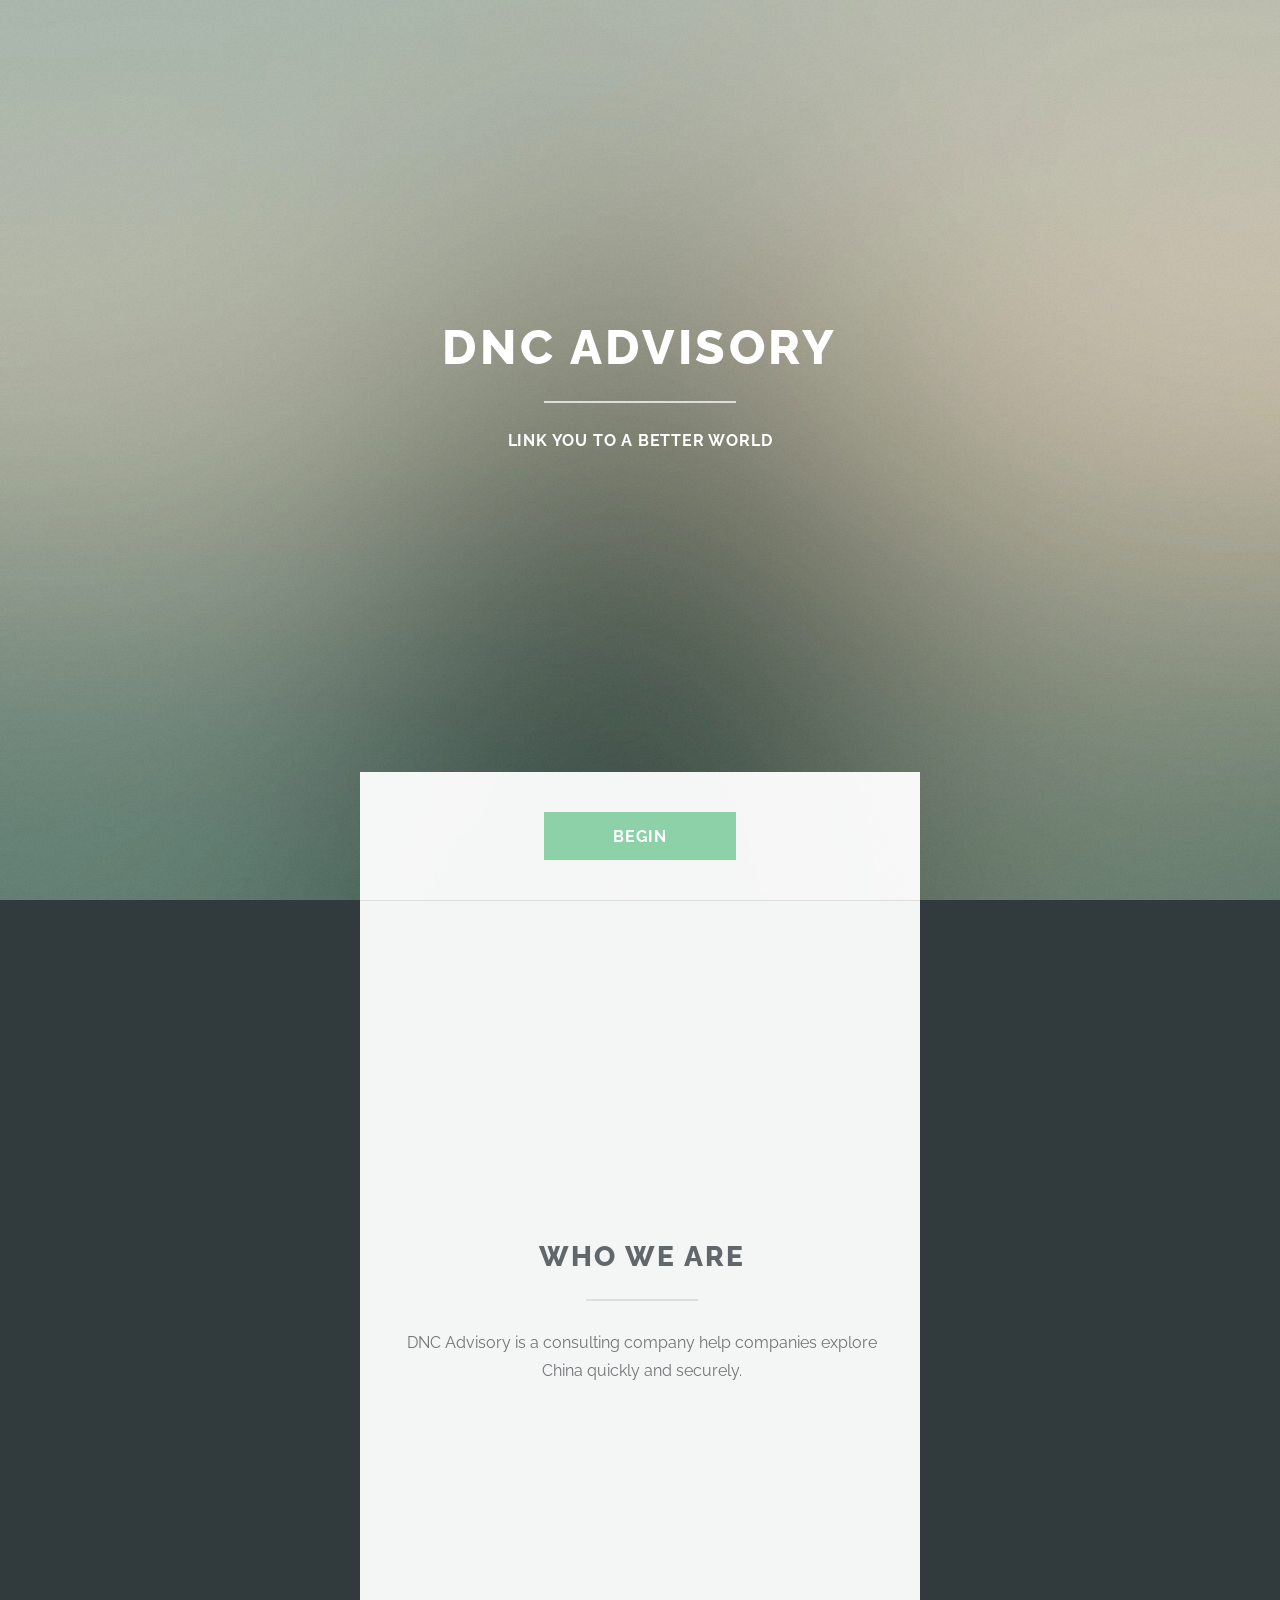
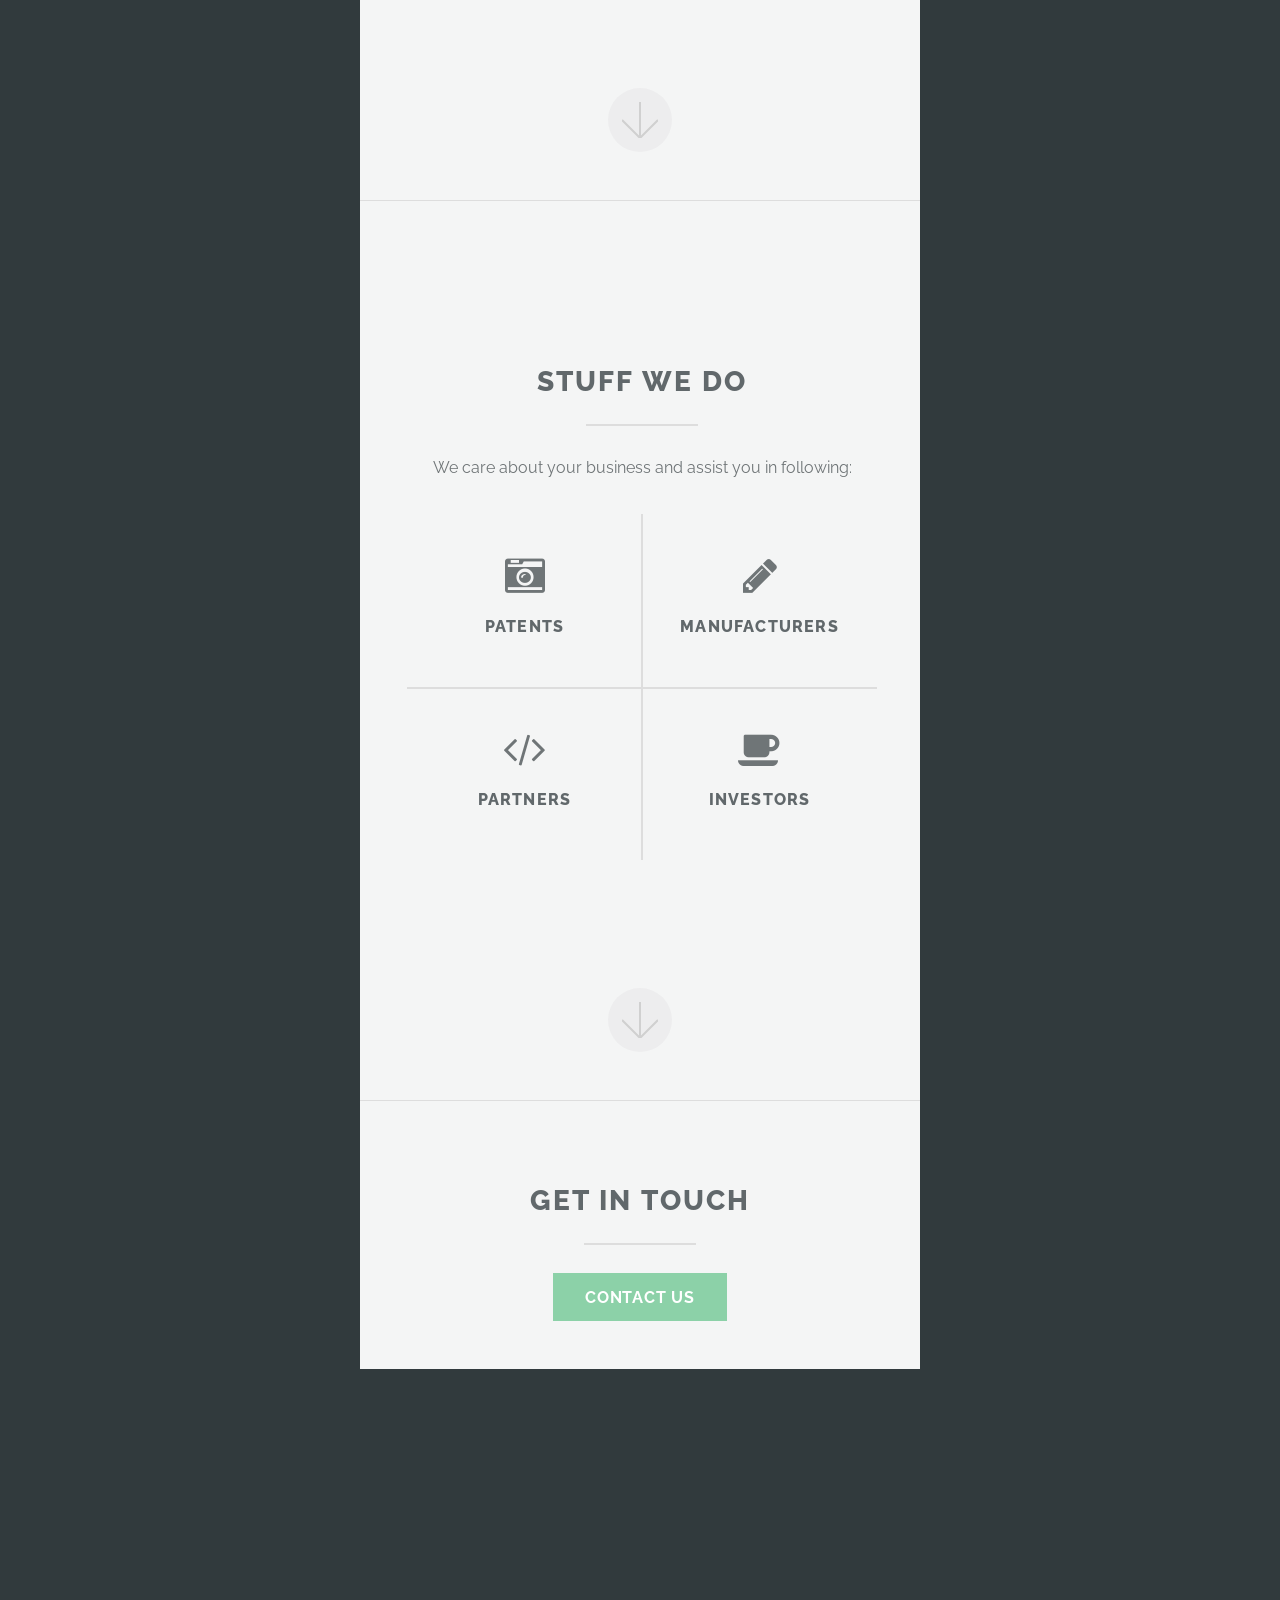
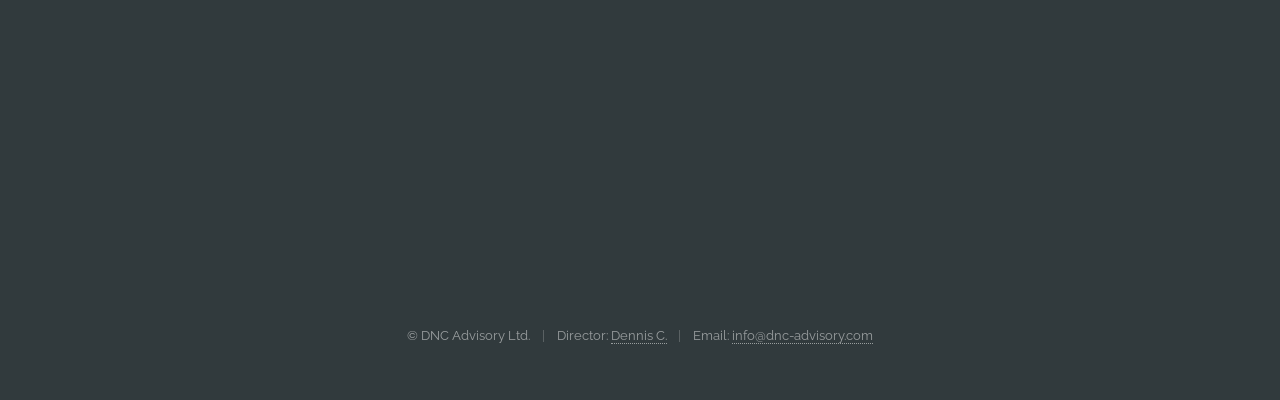
<file: index.html>
<!DOCTYPE HTML>
<!--
	Highlights by HTML5 UP
	html5up.net | @n33co
	Free for personal and commercial use under the CCA 3.0 license (html5up.net/license)
-->
<html>
	<head>
		<title>DNC Advisory Ltd.</title>
		<meta http-equiv="content-type" content="text/html; charset=utf-8" />
		<meta name="description" content="" />
		<meta name="keywords" content="" />
		<!--[if lte IE 8]><script src="css/ie/html5shiv.js"></script><![endif]-->
		<script src="js/jquery.min.js"></script>
		<script src="js/jquery.scrollex.min.js"></script>
		<script src="js/jquery.scrolly.min.js"></script>
		<script src="js/skel.min.js"></script>
		<script src="js/init.js"></script>
		<noscript>
			<link rel="stylesheet" href="css/skel.css" />
			<link rel="stylesheet" href="css/style.css" />
			<link rel="stylesheet" href="css/style-xlarge.css" />
		</noscript>
		<!--[if lte IE 8]><link rel="stylesheet" href="css/ie/v8.css" /><![endif]-->
		<!--[if lte IE 9]><link rel="stylesheet" href="css/ie/v9.css" /><![endif]-->
	</head>
	<body>

		<!-- Header -->
			<section id="header">
				<header class="major">
					<h1>DNC Advisory</h1>
					<p>Link you to a better world</p>
				</header>
				<div class="container">
					<ul class="actions">
						<li><a href="#one" class="button special scrolly">Begin</a></li>
					</ul>
				</div>
			</section>

		<!-- One -->
			<section id="one" class="main special">
				<div class="container">
					<span class="image fit primary"><img src="images/pic01.jpg" alt="" /></span>
					<div class="content">
						<header class="major">
							<h2>Who we are</h2>
						</header>
						<p>DNC Advisory is a consulting company help companies explore China quickly and securely. </p>
					</div>
					<a href="#two" class="goto-next scrolly">Next</a>
				</div>
			</section>

		<!-- Two -->
			<section id="two" class="main special">
				<div class="container">
					<span class="image fit primary"><img src="images/pic02.jpg" alt="" /></span>
					<div class="content">
						<header class="major">
							<h2>Stuff We do</h2>
						</header>
						<p>We care about your business and assist you in following:</p>
						<ul class="icons-grid">
							<li>
								<span class="icon major fa-camera-retro"></span>
								<h3>Patents</h3>
							</li>
							<li>
								<span class="icon major fa-pencil"></span>
								<h3>Manufacturers</h3>
							</li>
							<li>
								<span class="icon major fa-code"></span>
								<h3>Partners</h3>
							</li>
							<li>
								<span class="icon major fa-coffee"></span>
								<h3>Investors</h3>
							</li>
						</ul>
					</div>
					<a href="#three" class="goto-next scrolly">Next</a>
				</div>
			</section>

		<!-- Three -->
			
		<!-- 
			<section id="three" class="main special">
				<div class="container">
					<span class="image fit primary"><img src="images/pic03.jpg" alt="" /></span>
					<div class="content">
						<header class="major">
							<h2>One more thing</h2>
						</header>
						<p>Aliquam ante ac id. Adipiscing interdum lorem praesent fusce pellentesque arcu feugiat. Consequat sed ultricies rutrum. Sed adipiscing eu amet interdum lorem blandit vis ac commodo aliquet integer vulputate phasellus lorem ipsum dolor lorem magna consequat sed etiam adipiscing interdum.</p>
					</div>
					<a href="#footer" class="goto-next scrolly">Next</a>
				</div>
			</section> 
		-->

		<!-- Four -->
		<!--
			<section id="four" class="main">
				<div class="container">
					<div class="content">
						<header class="major">
							<h2>Elements</h2>
						</header>
						<section>
							<h4>Text</h4>
							<p>This is <b>bold</b> and this is <strong>strong</strong>. This is <i>italic</i> and this is <em>emphasized</em>.
							This is <sup>superscript</sup> text and this is <sub>subscript</sub> text.
							This is <u>underlined</u> and this is code: <code>for (;;) { ... }</code>. Finally, <a href="#">this is a link</a>.</p>
							<hr />
							<header>
								<h4>Heading with a Subtitle</h4>
								<p>Lorem ipsum dolor sit amet nullam id egestas urna aliquam</p>
							</header>
							<p>Nunc lacinia ante nunc ac lobortis. Interdum adipiscing gravida odio porttitor sem non mi integer non faucibus ornare mi ut ante amet placerat aliquet. Volutpat eu sed ante lacinia sapien lorem accumsan varius montes viverra nibh in adipiscing blandit tempus accumsan.</p>
							<header>
								<h5>Heading with a Subtitle</h5>
								<p>Lorem ipsum dolor sit amet nullam id egestas urna aliquam</p>
							</header>
							<p>Nunc lacinia ante nunc ac lobortis. Interdum adipiscing gravida odio porttitor sem non mi integer non faucibus ornare mi ut ante amet placerat aliquet. Volutpat eu sed ante lacinia sapien lorem accumsan varius montes viverra nibh in adipiscing blandit tempus accumsan.</p>
							<hr />
							<h2>Heading Level 2</h2>
							<h3>Heading Level 3</h3>
							<h4>Heading Level 4</h4>
							<h5>Heading Level 5</h5>
							<h6>Heading Level 6</h6>
							<hr />
							<h5>Blockquote</h5>
							<blockquote>Fringilla nisl. Donec accumsan interdum nisi, quis tincidunt felis sagittis eget tempus euismod. Vestibulum ante ipsum primis in faucibus vestibulum. Blandit adipiscing eu felis iaculis volutpat ac adipiscing accumsan faucibus. Vestibulum ante ipsum primis in faucibus lorem ipsum dolor sit amet nullam adipiscing eu felis.</blockquote>
							<h5>Preformatted</h5>
							<pre><code>i = 0;

while (!deck.isInOrder()) {
print 'Iteration ' + i;
deck.shuffle();
i++;
}

print 'It took ' + i + ' iterations to sort the deck.';</code></pre>
						</section>

						<section>
							<h4>Lists</h4>
							<div class="row">
								<div class="6u 12u$(medium)">
									<h5>Unordered</h5>
									<ul>
										<li>Dolor pulvinar etiam.</li>
										<li>Sagittis adipiscing.</li>
										<li>Felis enim feugiat.</li>
									</ul>
									<h5>Alternate</h5>
									<ul class="alt">
										<li>Dolor pulvinar etiam.</li>
										<li>Sagittis adipiscing.</li>
										<li>Felis enim feugiat.</li>
									</ul>
								</div>
								<div class="6u$ 12u(medium)">
									<h5>Ordered</h5>
									<ol>
										<li>Dolor pulvinar etiam.</li>
										<li>Etiam vel felis viverra.</li>
										<li>Felis enim feugiat.</li>
										<li>Dolor pulvinar etiam.</li>
										<li>Etiam vel felis lorem.</li>
										<li>Felis enim et feugiat.</li>
									</ol>
									<h5>Icons</h5>
									<ul class="icons">
										<li><a href="#" class="icon fa-twitter"><span class="label">Twitter</span></a></li>
										<li><a href="#" class="icon fa-facebook"><span class="label">Facebook</span></a></li>
										<li><a href="#" class="icon fa-instagram"><span class="label">Instagram</span></a></li>
										<li><a href="#" class="icon fa-github"><span class="label">Github</span></a></li>
									</ul>
								</div>
							</div>
							<h5>Actions</h5>
							<ul class="actions">
								<li><a href="#" class="button special">Default</a></li>
								<li><a href="#" class="button">Default</a></li>
							</ul>
							<ul class="actions small">
								<li><a href="#" class="button special small">Small</a></li>
								<li><a href="#" class="button small">Small</a></li>
							</ul>
							<div class="row">
								<div class="6u 12u$(small)">
									<ul class="actions vertical">
										<li><a href="#" class="button special">Default</a></li>
										<li><a href="#" class="button">Default</a></li>
									</ul>
								</div>
								<div class="6u$ 12u$(small)">
									<ul class="actions vertical small">
										<li><a href="#" class="button special small">Small</a></li>
										<li><a href="#" class="button small">Small</a></li>
									</ul>
								</div>
								<div class="6u 12u$(small)">
									<ul class="actions vertical">
										<li><a href="#" class="button special fit">Default</a></li>
										<li><a href="#" class="button fit">Default</a></li>
									</ul>
								</div>
								<div class="6u$ 12u$(small)">
									<ul class="actions vertical small">
										<li><a href="#" class="button special small fit">Small</a></li>
										<li><a href="#" class="button small fit">Small</a></li>
									</ul>
								</div>
							</div>
						</section>

						<section>
							<h4>Table</h4>
							<h5>Default</h5>
							<div class="table-wrapper">
								<table>
									<thead>
										<tr>
											<th>Name</th>
											<th>Description</th>
											<th>Price</th>
										</tr>
									</thead>
									<tbody>
										<tr>
											<td>Item One</td>
											<td>Ante turpis integer aliquet porttitor.</td>
											<td>29.99</td>
										</tr>
										<tr>
											<td>Item Two</td>
											<td>Vis ac commodo adipiscing arcu aliquet.</td>
											<td>19.99</td>
										</tr>
										<tr>
											<td>Item Three</td>
											<td> Morbi faucibus arcu accumsan lorem.</td>
											<td>29.99</td>
										</tr>
										<tr>
											<td>Item Four</td>
											<td>Vitae integer tempus condimentum.</td>
											<td>19.99</td>
										</tr>
										<tr>
											<td>Item Five</td>
											<td>Ante turpis integer aliquet porttitor.</td>
											<td>29.99</td>
										</tr>
									</tbody>
									<tfoot>
										<tr>
											<td colspan="2"></td>
											<td>100.00</td>
										</tr>
									</tfoot>
								</table>
							</div>

							<h5>Alternate</h5>
							<div class="table-wrapper">
								<table class="alt">
									<thead>
										<tr>
											<th>Name</th>
											<th>Description</th>
											<th>Price</th>
										</tr>
									</thead>
									<tbody>
										<tr>
											<td>Item One</td>
											<td>Ante turpis integer aliquet porttitor.</td>
											<td>29.99</td>
										</tr>
										<tr>
											<td>Item Two</td>
											<td>Vis ac commodo adipiscing arcu aliquet.</td>
											<td>19.99</td>
										</tr>
										<tr>
											<td>Item Three</td>
											<td> Morbi faucibus arcu accumsan lorem.</td>
											<td>29.99</td>
										</tr>
										<tr>
											<td>Item Four</td>
											<td>Vitae integer tempus condimentum.</td>
											<td>19.99</td>
										</tr>
										<tr>
											<td>Item Five</td>
											<td>Ante turpis integer aliquet porttitor.</td>
											<td>29.99</td>
										</tr>
									</tbody>
									<tfoot>
										<tr>
											<td colspan="2"></td>
											<td>100.00</td>
										</tr>
									</tfoot>
								</table>
							</div>
						</section>

						<section>
							<h4>Buttons</h4>
							<ul class="actions">
								<li><a href="#" class="button special">Special</a></li>
								<li><a href="#" class="button">Default</a></li>
							</ul>
							<ul class="actions">
								<li><a href="#" class="button">Default</a></li>
								<li><a href="#" class="button small">Small</a></li>
							</ul>
							<ul class="actions fit">
								<li><a href="#" class="button special fit">Fit</a></li>
								<li><a href="#" class="button fit">Fit</a></li>
							</ul>
							<ul class="actions fit small">
								<li><a href="#" class="button special fit small">Fit + Small</a></li>
								<li><a href="#" class="button fit small">Fit + Small</a></li>
							</ul>
							<ul class="actions">
								<li><a href="#" class="button special icon fa-download">Icon</a></li>
								<li><a href="#" class="button icon fa-download">Icon</a></li>
							</ul>
							<ul class="actions">
								<li><span class="button special disabled">Disabled</span></li>
								<li><span class="button disabled">Disabled</span></li>
							</ul>
						</section>

						<section>
							<h4>Form</h4>
							<form method="post" action="#">
								<div class="row uniform">
									<div class="6u 12u$(xsmall)">
										<input type="text" name="demo-name" id="demo-name" value="" placeholder="Name" />
									</div>
									<div class="6u$ 12u$(xsmall)">
										<input type="email" name="demo-email" id="demo-email" value="" placeholder="Email" />
									</div>
									<div class="12u$">
										<div class="select-wrapper">
											<select name="demo-category" id="demo-category">
												<option value="">- Category -</option>
												<option value="1">Manufacturing</option>
												<option value="1">Shipping</option>
												<option value="1">Administration</option>
												<option value="1">Human Resources</option>
											</select>
										</div>
									</div>
									<div class="4u 12u$(small)">
										<input type="radio" id="demo-priority-low" name="demo-priority" checked>
										<label for="demo-priority-low">Low</label>
									</div>
									<div class="4u 12u$(small)">
										<input type="radio" id="demo-priority-normal" name="demo-priority">
										<label for="demo-priority-normal">Normal</label>
									</div>
									<div class="4u$ 12u$(small)">
										<input type="radio" id="demo-priority-high" name="demo-priority">
										<label for="demo-priority-high">High</label>
									</div>
									<div class="6u 12u$(small)">
										<input type="checkbox" id="demo-copy" name="demo-copy">
										<label for="demo-copy">Email me a copy</label>
									</div>
									<div class="6u$ 12u$(small)">
										<input type="checkbox" id="demo-human" name="demo-human" checked>
										<label for="demo-human">Not a robot</label>
									</div>
									<div class="12u$">
										<textarea name="demo-message" id="demo-message" placeholder="Enter your message" rows="6"></textarea>
									</div>
									<div class="12u$">
										<ul class="actions">
											<li><input type="submit" value="Send Message" class="special" /></li>
											<li><input type="reset" value="Reset" /></li>
										</ul>
									</div>
								</div>
							</form>
						</section>

						<section>
							<h4>Image</h4>
							<h5>Fit</h5>
							<div class="box alt">
								<div class="row uniform 50%">
									<div class="12u"><span class="image fit"><img src="images/pic04.jpg" alt="" /></span></div>
									<div class="4u"><span class="image fit"><img src="images/pic04.jpg" alt="" /></span></div>
									<div class="4u"><span class="image fit"><img src="images/pic04.jpg" alt="" /></span></div>
									<div class="4u"><span class="image fit"><img src="images/pic04.jpg" alt="" /></span></div>
									<div class="4u"><span class="image fit"><img src="images/pic04.jpg" alt="" /></span></div>
									<div class="4u"><span class="image fit"><img src="images/pic04.jpg" alt="" /></span></div>
									<div class="4u"><span class="image fit"><img src="images/pic04.jpg" alt="" /></span></div>
									<div class="4u"><span class="image fit"><img src="images/pic04.jpg" alt="" /></span></div>
									<div class="4u"><span class="image fit"><img src="images/pic04.jpg" alt="" /></span></div>
									<div class="4u"><span class="image fit"><img src="images/pic04.jpg" alt="" /></span></div>
								</div>
							</div>
							<h5>Left &amp; Right</h5>
							<p><span class="image left"><img src="images/pic05.jpg" alt="" /></span>Fringilla nisl. Donec accumsan interdum nisi, quis tincidunt felis sagittis eget. tempus euismod. Vestibulum ante ipsum primis in faucibus vestibulum. Blandit adipiscing eu felis iaculis volutpat ac adipiscing accumsan eu faucibus. Integer ac pellentesque praesent tincidunt felis sagittis eget. tempus euismod. Vestibulum ante ipsum primis in faucibus vestibulum. Blandit adipiscing eu felis iaculis volutpat ac adipiscing accumsan eu faucibus. Integer ac pellentesque praesent. Donec accumsan interdum nisi, quis tincidunt felis sagittis eget. tempus euismod. Vestibulum ante ipsum primis in faucibus vestibulum. Blandit adipiscing eu felis iaculis volutpat ac adipiscing accumsan eu faucibus. Integer ac pellentesque praesent tincidunt felis sagittis eget. tempus euismod. Vestibulum ante ipsum primis in faucibus vestibulum. Blandit adipiscing eu felis iaculis volutpat ac adipiscing accumsan eu faucibus. Integer ac pellentesque praesent.</p>
							<p><span class="image right"><img src="images/pic05.jpg" alt="" /></span>Fringilla nisl. Donec accumsan interdum nisi, quis tincidunt felis sagittis eget. tempus euismod. Vestibulum ante ipsum primis in faucibus vestibulum. Blandit adipiscing eu felis iaculis volutpat ac adipiscing accumsan eu faucibus. Integer ac pellentesque praesent tincidunt felis sagittis eget. tempus euismod. Vestibulum ante ipsum primis in faucibus vestibulum. Blandit adipiscing eu felis iaculis volutpat ac adipiscing accumsan eu faucibus. Integer ac pellentesque praesent. Donec accumsan interdum nisi, quis tincidunt felis sagittis eget. tempus euismod. Vestibulum ante ipsum primis in faucibus vestibulum. Blandit adipiscing eu felis iaculis volutpat ac adipiscing accumsan eu faucibus. Integer ac pellentesque praesent tincidunt felis sagittis eget. tempus euismod. Vestibulum ante ipsum primis in faucibus vestibulum. Blandit adipiscing eu felis iaculis volutpat ac adipiscing accumsan eu faucibus. Integer ac pellentesque praesent.</p>
						</section>

					</div>
					<a href="#footer" class="goto-next scrolly">Next</a>
				</div>
			</section>
		-->

		<!-- Footer -->
			<section id="footer">
				<div class="container">
					<header class="major">
						<h2>Get in touch</h2>
					</header>
					<!-- <form method="post" action="#">
						<div class="row uniform">
							<div class="6u 12u$(xsmall)"><input type="text" name="name" id="name" placeholder="Name" /></div>
							<div class="6u$ 12u$(xsmall)"><input type="email" name="email" id="email" placeholder="Email" /></div>
							<div class="12u$"><textarea name="message" id="message" placeholder="Message" rows="4"></textarea></div>
							<div class="12u$">
								<ul class="actions">
									<li><input type="submit" value="Send Message" class="special" /></li>
								</ul>
							</div>
						</div>
					</form> -->

<a class="button special scrolly" href="https://dncadvisoryltd.typeform.com/to/pCxy0x" data-mode="1" target="_blank">Contact us</a>
<script>(function(){var qs,js,q,s,d=document,gi=d.getElementById,ce=d.createElement,gt=d.getElementsByTagName,id='typef_orm_share',b='https://s3-eu-west-1.amazonaws.com/share.typeform.com/';if(!gi.call(d,id)){js=ce.call(d,'script');js.id=id;js.src=b+'share.js';q=gt.call(d,'script')[0];q.parentNode.insertBefore(js,q)}})()</script>


				</div>
				<footer>
					<!-- <ul class="icons">
						<li><a href="#" class="icon alt fa-twitter"><span class="label">Twitter</span></a></li>
						<li><a href="#" class="icon alt fa-facebook"><span class="label">Facebook</span></a></li>
						<li><a href="#" class="icon alt fa-instagram"><span class="label">Instagram</span></a></li>
						<li><a href="#" class="icon alt fa-dribbble"><span class="label">Dribbble</span></a></li>
						<li><a href="#" class="icon alt fa-envelope"><span class="label">Email</span></a></li>
					</ul> -->
					<ul class="copyright">
						<li>&copy; DNC Advisory Ltd.</li><li>Director: <a>Dennis C.</a></li><li>Email: <a>info@dnc-advisory.com</a></li>
					</ul>
				</footer>
			</section>

	</body>
</html>
</file>
<file: css/skel.css>
/* Resets (http://meyerweb.com/eric/tools/css/reset/ | v2.0 | 20110126 | License: none (public domain)) */

	html,body,div,span,applet,object,iframe,h1,h2,h3,h4,h5,h6,p,blockquote,pre,a,abbr,acronym,address,big,cite,code,del,dfn,em,img,ins,kbd,q,s,samp,small,strike,strong,sub,sup,tt,var,b,u,i,center,dl,dt,dd,ol,ul,li,fieldset,form,label,legend,table,caption,tbody,tfoot,thead,tr,th,td,article,aside,canvas,details,embed,figure,figcaption,footer,header,hgroup,menu,nav,output,ruby,section,summary,time,mark,audio,video{margin:0;padding:0;border:0;font-size:100%;font:inherit;vertical-align:baseline;}article,aside,details,figcaption,figure,footer,header,hgroup,menu,nav,section{display:block;}body{line-height:1;}ol,ul{list-style:none;}blockquote,q{quotes:none;}blockquote:before,blockquote:after,q:before,q:after{content:'';content:none;}table{border-collapse:collapse;border-spacing:0;}body{-webkit-text-size-adjust:none}

/* Box Model */

	*, *:before, *:after {
		-moz-box-sizing: border-box;
		-webkit-box-sizing: border-box;
		box-sizing: border-box;
	}

/* Container */

	.container {
		margin-left: auto;
		margin-right: auto;

		/* width: (containers) */
		width: 35em;
	}

	/* Modifiers */

		/* 125% */
			.container.\31 25\25 {
				width: 100%;

				/* max-width: (containers * 1.25) */
				max-width: 43.75em;

				/* min-width: (containers) */
				min-width: 35em;
			}

		/* 75% */
			.container.\37 5\25 {

				/* width: (containers * 0.75) */
				width: 26.25em;

			}

		/* 50% */
			.container.\35 0\25 {

				/* width: (containers * 0.50) */
				width: 17.5em;

			}

		/* 25% */
			.container.\32 5\25 {

				/* width: (containers * 0.25) */
				width: 8.75em;

			}

/* Grid */

	.row {
		border-bottom: solid 1px transparent;
	}

	.row > * {
		float: left;
	}

	.row:after, .row:before {
		content: '';
		display: block;
		clear: both;
		height: 0;
	}

	.row.uniform > * > :first-child {
		margin-top: 0;
	}

	.row.uniform > * > :last-child {
		margin-bottom: 0;
	}

	/* Gutters */

		/* Normal */

			.row > * {
				/* padding: (gutters.horizontal) 0 0 (gutters.vertical) */
				padding: 0 0 0 1.5em;
			}

			.row {
				/* margin: -(gutters.horizontal) 0 -1px -(gutters.vertical) */
				margin: 0 0 -1px -1.5em;
			}

			.row.uniform > * {
				/* padding: (gutters.vertical) 0 0 (gutters.vertical) */
				padding: 1.5em 0 0 1.5em;
			}

			.row.uniform {
				/* margin: -(gutters.vertical) 0 -1px -(gutters.vertical) */
				margin: -1.5em 0 -1px -1.5em;
			}

		/* 200% */

			.row.\32 00\25 > * {
				/* padding: (gutters.horizontal) 0 0 (gutters.vertical) */
				padding: 0 0 0 3em;
			}

			.row.\32 00\25 {
				/* margin: -(gutters.horizontal) 0 -1px -(gutters.vertical) */
				margin: 0 0 -1px -3em;
			}

			.row.uniform.\32 00\25 > * {
				/* padding: (gutters.vertical) 0 0 (gutters.vertical) */
				padding: 3em 0 0 3em;
			}

			.row.uniform.\32 00\25 {
				/* margin: -(gutters.vertical) 0 -1px -(gutters.vertical) */
				margin: -3em 0 -1px -3em;
			}

		/* 150% */

			.row.\31 50\25 > * {
				/* padding: (gutters.horizontal) 0 0 (gutters.vertical) */
				padding: 0 0 0 2.25em;
			}

			.row.\31 50\25 {
				/* margin: -(gutters.horizontal) 0 -1px -(gutters.vertical) */
				margin: 0 0 -1px -2.25em;
			}

			.row.uniform.\31 50\25 > * {
				/* padding: (gutters.vertical) 0 0 (gutters.vertical) */
				padding: 2.25em 0 0 2.25em;
			}

			.row.uniform.\31 50\25 {
				/* margin: -(gutters.vertical) 0 -1px -(gutters.vertical) */
				margin: -2.25em 0 -1px -2.25em;
			}

		/* 50% */

			.row.\35 0\25 > * {
				/* padding: (gutters.horizontal) 0 0 (gutters.vertical) */
				padding: 0 0 0 0.75em;
			}

			.row.\35 0\25 {
				/* margin: -(gutters.horizontal) 0 -1px -(gutters.vertical) */
				margin: 0 0 -1px -0.75em;
			}

			.row.uniform.\35 0\25 > * {
				/* padding: (gutters.vertical) 0 0 (gutters.vertical) */
				padding: 0.75em 0 0 0.75em;
			}

			.row.uniform.\35 0\25 {
				/* margin: -(gutters.vertical) 0 -1px -(gutters.vertical) */
				margin: -0.75em 0 -1px -0.75em;
			}

		/* 25% */

			.row.\32 5\25 > * {
				/* padding: (gutters.horizontal) 0 0 (gutters.vertical) */
				padding: 0 0 0 0.375em;
			}

			.row.\32 5\25 {
				/* margin: -(gutters.horizontal) 0 -1px -(gutters.vertical) */
				margin: 0 0 -1px -0.375em;
			}

			.row.uniform.\32 5\25 > * {
				/* padding: (gutters.vertical) 0 0 (gutters.vertical) */
				padding: 0.375em 0 0 0.375em;
			}

			.row.uniform.\32 5\25 {
				/* margin: -(gutters.vertical) 0 -1px -(gutters.vertical) */
				margin: -0.375em 0 -1px -0.375em;
			}

		/* 0% */

			.row.\30 \25 > * {
				padding: 0;
			}

			.row.\30 \25 {
				margin: 0 0 -1px 0;
			}

	/* Cells */

		.\31 2u, .\31 2u\24 { width: 100%; clear: none; margin-left: 0; }
		.\31 1u, .\31 1u\24 { width: 91.6666666667%; clear: none; margin-left: 0; }
		.\31 0u, .\31 0u\24 { width: 83.3333333333%; clear: none; margin-left: 0; }
		.\39 u, .\39 u\24 { width: 75%; clear: none; margin-left: 0; }
		.\38 u, .\38 u\24 { width: 66.6666666667%; clear: none; margin-left: 0; }
		.\37 u, .\37 u\24 { width: 58.3333333333%; clear: none; margin-left: 0; }
		.\36 u, .\36 u\24 { width: 50%; clear: none; margin-left: 0; }
		.\35 u, .\35 u\24 { width: 41.6666666667%; clear: none; margin-left: 0; }
		.\34 u, .\34 u\24 { width: 33.3333333333%; clear: none; margin-left: 0; }
		.\33 u, .\33 u\24 { width: 25%; clear: none; margin-left: 0; }
		.\32 u, .\32 u\24 { width: 16.6666666667%; clear: none; margin-left: 0; }
		.\31 u, .\31 u\24 { width: 8.3333333333%; clear: none; margin-left: 0; }

		.\31 2u\24 + *,
		.\31 1u\24 + *,
		.\31 0u\24 + *,
		.\39 u\24 + *,
		.\38 u\24 + *,
		.\37 u\24 + *,
		.\36 u\24 + *,
		.\35 u\24 + *,
		.\34 u\24 + *,
		.\33 u\24 + *,
		.\32 u\24 + *,
		.\31 u\24 + * {
			clear: left;
		}

		.\-11u { margin-left: 91.6666666667% }
		.\-10u { margin-left: 83.3333333333% }
		.\-9u { margin-left: 75% }
		.\-8u { margin-left: 66.6666666667% }
		.\-7u { margin-left: 58.3333333333% }
		.\-6u { margin-left: 50% }
		.\-5u { margin-left: 41.6666666667% }
		.\-4u { margin-left: 33.3333333333% }
		.\-3u { margin-left: 25% }
		.\-2u { margin-left: 16.6666666667% }
		.\-1u { margin-left: 8.3333333333% }
</file>
<file: css/ie/v8.css>
/*
	Highlights by HTML5 UP
	html5up.net | @n33co
	Free for personal and commercial use under the CCA 3.0 license (html5up.net/license)
*/

/* Basic */

	body, html {
		height: 100%;
	}

	html {
		background: none;
	}

/* List */

	ul.actions li {
		padding: 0 0 0 1em;
	}

		ul.actions li:first-child {
			padding-left: 0;
		}

/* Form */

	input[type="text"],
	input[type="password"],
	input[type="email"],
	select,
	textarea {
		border: solid 2px #dddddd;
		position: relative;
	}

	input[type="text"],
	input[type="password"],
	input[type="email"] {
		line-height: 3em;
	}

	input[type="checkbox"],
	input[type="radio"] {
		font-size: 3em;
	}

		input[type="checkbox"] + label:before,
		input[type="radio"] + label:before {
			display: none;
		}

/* Button */

	input[type="submit"],
	input[type="reset"],
	input[type="button"],
	button,
	.button {
		border: solid 2px #dddddd;
	}

/* Main BG */

	.main-bg {
		z-index: 0;
	}

/* Main */

	.main {
		background-size: cover;
	}

		.main .container {
			background: #fff;
			border-top: solid 1px #dddddd;
			position: relative;
			z-index: 1;
		}

		.main .goto-next {
			text-decoration: none;
		}

			.main .goto-next:before {
				-moz-osx-font-smoothing: grayscale;
				-webkit-font-smoothing: antialiased;
				font-family: FontAwesome;
				font-style: normal;
				font-weight: normal;
				text-transform: none !important;
			}

			.main .goto-next:before {
				color: #dddddd;
				content: '\f063';
				display: block;
				font-size: 2em;
				height: 2em;
				left: 0;
				line-height: 2em;
				position: absolute;
				text-align: center;
				text-indent: 0;
				top: 0;
				width: 2em;
			}

/* Header */

	#header {
		-ms-behavior: url("css/ie/backgroundsize.min.htc");
		background-image: url("../../images/bg.jpg");
		background-size: cover;
		height: 100%;
	}

		#header:after {
			min-height: 100%;
		}

		#header header {
			position: relative;
			z-index: 1;
		}

		#header .container {
			background: #fff;
			z-index: 1;
		}

/* Footer */

	#footer {
		-ms-behavior: url("css/ie/backgroundsize.min.htc");
		background-image: url("../../images/bg.jpg");
		background-size: cover;
	}

		#footer .container {
			background: #fff;
			border-top: solid 1px #dddddd;
			position: relative;
			z-index: 1;
		}
</file>
<file: css/ie/v9.css>
/*
	Highlights by HTML5 UP
	html5up.net | @n33co
	Free for personal and commercial use under the CCA 3.0 license (html5up.net/license)
*/

/* Loader */

	html body:before, html body:after {
		display: none !important;
	}
</file>
<file: css/style.css>
@import url(font-awesome.min.css);
@import url("http://fonts.googleapis.com/css?family=Raleway:400,400italic,700,800");

/*
	Highlights by HTML5 UP
	html5up.net | @n33co
	Free for personal and commercial use under the CCA 3.0 license (html5up.net/license)
*/

/* Basic */

	html {
		background-color: #313a3d;
		background-attachment: fixed,						fixed;
		background-image: url("images/overlay.png"), url("../images/bg.jpg");
		background-position: top left,					center center;
		background-repeat: repeat,						none;
		background-size: auto,						cover;
	}

	html.is-loading body *, html.is-loading body *:before, html.is-loading body *:after {
		-moz-animation: none !important;
		-webkit-animation: none !important;
		-o-animation: none !important;
		-ms-animation: none !important;
		animation: none !important;
		-moz-transition: none !important;
		-webkit-transition: none !important;
		-o-transition: none !important;
		-ms-transition: none !important;
		transition: none !important;
	}

	html.is-touch {
		height: 100vh;
		overflow: hidden;
	}

		html.is-touch #wrapper {
			-webkit-backface-visibility: hidden;
			-webkit-overflow-scrolling: touch;
			-webkit-transform: translate3d(0, 0, 0);
			height: 100vh;
			overflow: auto;
		}

	body, input, select, textarea {
		color: #6f7577;
		font-family: "Raleway", "Helvetica", sans-serif;
		font-size: 15pt;
		font-weight: 400;
		line-height: 1.75em;
	}

	a {
		-moz-transition: color 0.2s ease-in-out, border-bottom-color 0.2s ease-in-out;
		-webkit-transition: color 0.2s ease-in-out, border-bottom-color 0.2s ease-in-out;
		-o-transition: color 0.2s ease-in-out, border-bottom-color 0.2s ease-in-out;
		-ms-transition: color 0.2s ease-in-out, border-bottom-color 0.2s ease-in-out;
		transition: color 0.2s ease-in-out, border-bottom-color 0.2s ease-in-out;
		border-bottom: dotted 1px;
		color: #8cd1a8;
		text-decoration: none;
	}

		a:hover {
			border-bottom-color: transparent !important;
			color: #8cd1a8 !important;
			text-decoration: none;
		}

	strong, b {
		color: #61686b;
		font-weight: 700;
	}

	em, i {
		font-style: italic;
	}

	p {
		margin: 0 0 2em 0;
	}

	h1, h2, h3, h4, h5, h6 {
		color: #61686b;
		font-weight: 800;
		letter-spacing: 0.075em;
		line-height: 1em;
		margin: 0 0 1em 0;
		text-transform: uppercase;
	}

		h1 a, h2 a, h3 a, h4 a, h5 a, h6 a {
			color: inherit;
			text-decoration: none;
		}

	h2 {
		font-size: 1.75em;
		line-height: 1.5em;
	}

	h3 {
		font-size: 1em;
		line-height: 1.5em;
	}

	h4 {
		font-size: 0.9em;
		line-height: 1.5em;
	}

	h5 {
		font-size: 0.8em;
		line-height: 1.5em;
	}

	h6 {
		font-size: 0.7em;
		line-height: 1.5em;
	}

	sub {
		font-size: 0.8em;
		position: relative;
		top: 0.5em;
	}

	sup {
		font-size: 0.8em;
		position: relative;
		top: -0.5em;
	}

	hr {
		border: 0;
		border-bottom: solid 1px #dddddd;
		margin: 2em 0;
	}

		hr.major {
			margin: 3em 0;
		}

	blockquote {
		border-left: solid 6px #dddddd;
		font-style: italic;
		margin: 0 0 2em 0;
		padding: 0.5em 0 0.5em 1.5em;
	}

	code {
		background: rgba(144, 144, 144, 0.075);
		font-family: "Courier New", monospace;
		font-size: 0.9em;
		margin: 0 0.25em;
		padding: 0.25em 0.65em;
	}

	pre {
		-webkit-overflow-scrolling: touch;
		font-family: "Courier New", monospace;
		font-size: 0.9em;
		margin: 0 0 2em 0;
	}

		pre code {
			display: block;
			line-height: 1.75em;
			padding: 1em 1.5em;
			overflow-x: auto;
		}

	.align-left {
		text-align: left;
	}

	.align-center {
		text-align: center;
	}

	.align-right {
		text-align: right;
	}

/* Loader */
	@-moz-keyframes spinner-show { 0% { opacity: 0; } 100% { opacity: 1; } }
	@-webkit-keyframes spinner-show { 0% { opacity: 0; } 100% { opacity: 1; } }
	@-o-keyframes spinner-show { 0% { opacity: 0; } 100% { opacity: 1; } }
	@-ms-keyframes spinner-show { 0% { opacity: 0; } 100% { opacity: 1; } }
	@keyframes spinner-show { 0% { opacity: 0; } 100% { opacity: 1; } }
	@-moz-keyframes spinner-hide { 0% { color: #454d50; z-index: 10001; -moz-transform: scale(1) rotate(0deg); -webkit-transform: scale(1) rotate(0deg); -o-transform: scale(1) rotate(0deg); -ms-transform: scale(1) rotate(0deg); transform: scale(1) rotate(0deg); } 99% { color: #313a3d; z-index: 10001; -moz-transform: scale(0.5) rotate(360deg); -webkit-transform: scale(0.5) rotate(360deg); -o-transform: scale(0.5) rotate(360deg); -ms-transform: scale(0.5) rotate(360deg); transform: scale(0.5) rotate(360deg); } 100% { color: #313a3d; z-index: -1; -moz-transform: scale(0) rotate(360deg); -webkit-transform: scale(0) rotate(360deg); -o-transform: scale(0) rotate(360deg); -ms-transform: scale(0) rotate(360deg); transform: scale(0) rotate(360deg); } }
	@-webkit-keyframes spinner-hide { 0% { color: #454d50; z-index: 10001; -moz-transform: scale(1) rotate(0deg); -webkit-transform: scale(1) rotate(0deg); -o-transform: scale(1) rotate(0deg); -ms-transform: scale(1) rotate(0deg); transform: scale(1) rotate(0deg); } 99% { color: #313a3d; z-index: 10001; -moz-transform: scale(0.5) rotate(360deg); -webkit-transform: scale(0.5) rotate(360deg); -o-transform: scale(0.5) rotate(360deg); -ms-transform: scale(0.5) rotate(360deg); transform: scale(0.5) rotate(360deg); } 100% { color: #313a3d; z-index: -1; -moz-transform: scale(0) rotate(360deg); -webkit-transform: scale(0) rotate(360deg); -o-transform: scale(0) rotate(360deg); -ms-transform: scale(0) rotate(360deg); transform: scale(0) rotate(360deg); } }
	@-o-keyframes spinner-hide { 0% { color: #454d50; z-index: 10001; -moz-transform: scale(1) rotate(0deg); -webkit-transform: scale(1) rotate(0deg); -o-transform: scale(1) rotate(0deg); -ms-transform: scale(1) rotate(0deg); transform: scale(1) rotate(0deg); } 99% { color: #313a3d; z-index: 10001; -moz-transform: scale(0.5) rotate(360deg); -webkit-transform: scale(0.5) rotate(360deg); -o-transform: scale(0.5) rotate(360deg); -ms-transform: scale(0.5) rotate(360deg); transform: scale(0.5) rotate(360deg); } 100% { color: #313a3d; z-index: -1; -moz-transform: scale(0) rotate(360deg); -webkit-transform: scale(0) rotate(360deg); -o-transform: scale(0) rotate(360deg); -ms-transform: scale(0) rotate(360deg); transform: scale(0) rotate(360deg); } }
	@-ms-keyframes spinner-hide { 0% { color: #454d50; z-index: 10001; -moz-transform: scale(1) rotate(0deg); -webkit-transform: scale(1) rotate(0deg); -o-transform: scale(1) rotate(0deg); -ms-transform: scale(1) rotate(0deg); transform: scale(1) rotate(0deg); } 99% { color: #313a3d; z-index: 10001; -moz-transform: scale(0.5) rotate(360deg); -webkit-transform: scale(0.5) rotate(360deg); -o-transform: scale(0.5) rotate(360deg); -ms-transform: scale(0.5) rotate(360deg); transform: scale(0.5) rotate(360deg); } 100% { color: #313a3d; z-index: -1; -moz-transform: scale(0) rotate(360deg); -webkit-transform: scale(0) rotate(360deg); -o-transform: scale(0) rotate(360deg); -ms-transform: scale(0) rotate(360deg); transform: scale(0) rotate(360deg); } }
	@keyframes spinner-hide { 0% { color: #454d50; z-index: 10001; -moz-transform: scale(1) rotate(0deg); -webkit-transform: scale(1) rotate(0deg); -o-transform: scale(1) rotate(0deg); -ms-transform: scale(1) rotate(0deg); transform: scale(1) rotate(0deg); } 99% { color: #313a3d; z-index: 10001; -moz-transform: scale(0.5) rotate(360deg); -webkit-transform: scale(0.5) rotate(360deg); -o-transform: scale(0.5) rotate(360deg); -ms-transform: scale(0.5) rotate(360deg); transform: scale(0.5) rotate(360deg); } 100% { color: #313a3d; z-index: -1; -moz-transform: scale(0) rotate(360deg); -webkit-transform: scale(0) rotate(360deg); -o-transform: scale(0) rotate(360deg); -ms-transform: scale(0) rotate(360deg); transform: scale(0) rotate(360deg); } }
	@-moz-keyframes spinner-rotate { 0% { -moz-transform: scale(1) rotate(0deg); -webkit-transform: scale(1) rotate(0deg); -o-transform: scale(1) rotate(0deg); -ms-transform: scale(1) rotate(0deg); transform: scale(1) rotate(0deg); } 100% { -moz-transform: scale(1) rotate(360deg); -webkit-transform: scale(1) rotate(360deg); -o-transform: scale(1) rotate(360deg); -ms-transform: scale(1) rotate(360deg); transform: scale(1) rotate(360deg); } }
	@-webkit-keyframes spinner-rotate { 0% { -moz-transform: scale(1) rotate(0deg); -webkit-transform: scale(1) rotate(0deg); -o-transform: scale(1) rotate(0deg); -ms-transform: scale(1) rotate(0deg); transform: scale(1) rotate(0deg); } 100% { -moz-transform: scale(1) rotate(360deg); -webkit-transform: scale(1) rotate(360deg); -o-transform: scale(1) rotate(360deg); -ms-transform: scale(1) rotate(360deg); transform: scale(1) rotate(360deg); } }
	@-o-keyframes spinner-rotate { 0% { -moz-transform: scale(1) rotate(0deg); -webkit-transform: scale(1) rotate(0deg); -o-transform: scale(1) rotate(0deg); -ms-transform: scale(1) rotate(0deg); transform: scale(1) rotate(0deg); } 100% { -moz-transform: scale(1) rotate(360deg); -webkit-transform: scale(1) rotate(360deg); -o-transform: scale(1) rotate(360deg); -ms-transform: scale(1) rotate(360deg); transform: scale(1) rotate(360deg); } }
	@-ms-keyframes spinner-rotate { 0% { -moz-transform: scale(1) rotate(0deg); -webkit-transform: scale(1) rotate(0deg); -o-transform: scale(1) rotate(0deg); -ms-transform: scale(1) rotate(0deg); transform: scale(1) rotate(0deg); } 100% { -moz-transform: scale(1) rotate(360deg); -webkit-transform: scale(1) rotate(360deg); -o-transform: scale(1) rotate(360deg); -ms-transform: scale(1) rotate(360deg); transform: scale(1) rotate(360deg); } }
	@keyframes spinner-rotate { 0% { -moz-transform: scale(1) rotate(0deg); -webkit-transform: scale(1) rotate(0deg); -o-transform: scale(1) rotate(0deg); -ms-transform: scale(1) rotate(0deg); transform: scale(1) rotate(0deg); } 100% { -moz-transform: scale(1) rotate(360deg); -webkit-transform: scale(1) rotate(360deg); -o-transform: scale(1) rotate(360deg); -ms-transform: scale(1) rotate(360deg); transform: scale(1) rotate(360deg); } }
	@-moz-keyframes overlay-hide { 0% { opacity: 1; z-index: 10000; } 15% { opacity: 1; z-index: 10000; } 99% { opacity: 0; z-index: 10000; } 100% { opacity: 0; z-index: -1; } }
	@-webkit-keyframes overlay-hide { 0% { opacity: 1; z-index: 10000; } 15% { opacity: 1; z-index: 10000; } 99% { opacity: 0; z-index: 10000; } 100% { opacity: 0; z-index: -1; } }
	@-o-keyframes overlay-hide { 0% { opacity: 1; z-index: 10000; } 15% { opacity: 1; z-index: 10000; } 99% { opacity: 0; z-index: 10000; } 100% { opacity: 0; z-index: -1; } }
	@-ms-keyframes overlay-hide { 0% { opacity: 1; z-index: 10000; } 15% { opacity: 1; z-index: 10000; } 99% { opacity: 0; z-index: 10000; } 100% { opacity: 0; z-index: -1; } }
	@keyframes overlay-hide { 0% { opacity: 1; z-index: 10000; } 15% { opacity: 1; z-index: 10000; } 99% { opacity: 0; z-index: 10000; } 100% { opacity: 0; z-index: -1; } }

	html body {
		text-decoration: none;
	}

		html body:before {
			-moz-osx-font-smoothing: grayscale;
			-webkit-font-smoothing: antialiased;
			font-family: FontAwesome;
			font-style: normal;
			font-weight: normal;
			text-transform: none !important;
		}

		html body:before {
			-moz-animation: spinner-show 1.5s 1 0.25s ease forwards, spinner-hide 0.25s ease-in-out forwards !important;
			-webkit-animation: spinner-show 1.5s 1 0.25s ease forwards, spinner-hide 0.25s ease-in-out forwards !important;
			-o-animation: spinner-show 1.5s 1 0.25s ease forwards, spinner-hide 0.25s ease-in-out forwards !important;
			-ms-animation: spinner-show 1.5s 1 0.25s ease forwards, spinner-hide 0.25s ease-in-out forwards !important;
			animation: spinner-show 1.5s 1 0.25s ease forwards, spinner-hide 0.25s ease-in-out forwards !important;
			-moz-transform-origin: 50% 50%;
			-webkit-transform-origin: 50% 50%;
			-o-transform-origin: 50% 50%;
			-ms-transform-origin: 50% 50%;
			transform-origin: 50% 50%;
			color: #454d50;
			content: '\f1ce';
			cursor: default;
			display: block;
			font-size: 2em;
			height: 2em;
			left: 50%;
			opacity: 0;
			line-height: 2em;
			margin: -1em 0 0 -1em;
			position: fixed;
			text-align: center;
			top: 50%;
			width: 2em;
			z-index: -1;
		}

		html body:after {
			-moz-animation: overlay-hide 1s ease-in forwards !important;
			-webkit-animation: overlay-hide 1s ease-in forwards !important;
			-o-animation: overlay-hide 1s ease-in forwards !important;
			-ms-animation: overlay-hide 1s ease-in forwards !important;
			animation: overlay-hide 1s ease-in forwards !important;
			background: #313a3d;
			content: '';
			display: block;
			height: 100%;
			left: 0;
			opacity: 0;
			position: fixed;
			top: 0;
			width: 100%;
			z-index: -1;
		}

	html.is-loading body:before {
		-moz-animation: spinner-show 1.5s 1 0.25s ease forwards, spinner-rotate 0.75s infinite linear !important;
		-webkit-animation: spinner-show 1.5s 1 0.25s ease forwards, spinner-rotate 0.75s infinite linear !important;
		-o-animation: spinner-show 1.5s 1 0.25s ease forwards, spinner-rotate 0.75s infinite linear !important;
		-ms-animation: spinner-show 1.5s 1 0.25s ease forwards, spinner-rotate 0.75s infinite linear !important;
		animation: spinner-show 1.5s 1 0.25s ease forwards, spinner-rotate 0.75s infinite linear !important;
		z-index: 10001;
	}

	html.is-loading body:after {
		-moz-animation: none !important;
		-webkit-animation: none !important;
		-o-animation: none !important;
		-ms-animation: none !important;
		animation: none !important;
		opacity: 1;
		z-index: 10000;
	}
@media (-webkit-min-device-pixel-ratio: 2) {
  html body:before {
    line-height: 2.025em;

}
}

/* Section/Article */

	section.special, article.special {
		text-align: center;
	}

	header p {
		color: #a8b0b3;
		letter-spacing: 0.05em;
		text-transform: uppercase;
	}

	header h1 + p {
		margin-top: -1em;
	}

	header h2 + p {
		margin-top: -1em;
	}

	header h3 + p {
		margin-top: -0.8em;
	}

	header h4 + p,
	header h5 + p,
	header h6 + p {
		font-size: 0.8em;
		margin-top: -0.6em;
	}

	header.major {
		text-align: center;
	}

		header.major h1, header.major h2, header.major h3, header.major h4, header.major h5, header.major h6 {
			position: relative;
		}

			header.major h1:after, header.major h2:after, header.major h3:after, header.major h4:after, header.major h5:after, header.major h6:after {
				background: #dddddd;
				content: '';
				display: block;
				height: 2px;
				margin: 0.75em auto 0 auto;
				position: relative;
				width: 4em;
			}

		header.major p {
			margin-top: 0;
		}

/* Form */

	form {
		margin: 0 0 2em 0;
	}

	label {
		color: #61686b;
		display: block;
		font-size: 0.9em;
		font-weight: 700;
		margin: 0 0 1em 0;
	}

	input[type="text"],
	input[type="password"],
	input[type="email"],
	select,
	textarea {
		-moz-appearance: none;
		-webkit-appearance: none;
		-o-appearance: none;
		-ms-appearance: none;
		appearance: none;
		background: rgba(144, 144, 144, 0.15);
		border-radius: 0;
		border: none;
		color: inherit;
		display: block;
		outline: 0;
		padding: 0 1em;
		text-decoration: none;
		width: 100%;
	}

		input[type="text"]:invalid,
		input[type="password"]:invalid,
		input[type="email"]:invalid,
		select:invalid,
		textarea:invalid {
			box-shadow: none;
		}

		input[type="text"]:focus,
		input[type="password"]:focus,
		input[type="email"]:focus,
		select:focus,
		textarea:focus {
			box-shadow: inset 0 0 0 2px #8cd1a8;
		}

	.select-wrapper {
		text-decoration: none;
		display: block;
		position: relative;
	}

		.select-wrapper:before {
			-moz-osx-font-smoothing: grayscale;
			-webkit-font-smoothing: antialiased;
			font-family: FontAwesome;
			font-style: normal;
			font-weight: normal;
			text-transform: none !important;
		}

		.select-wrapper:before {
			color: #a8b0b3;
			content: '\f078';
			display: block;
			height: 3em;
			line-height: 3em;
			pointer-events: none;
			position: absolute;
			right: 0;
			text-align: center;
			top: 0;
			width: 3em;
		}

		.select-wrapper select::-ms-expand {
			display: none;
		}

	input[type="text"],
	input[type="password"],
	input[type="email"],
	select {
		height: 3em;
	}

	textarea {
		padding: 0.75em 1em;
	}

	input[type="checkbox"],
	input[type="radio"] {
		-moz-appearance: none;
		-webkit-appearance: none;
		-o-appearance: none;
		-ms-appearance: none;
		appearance: none;
		display: block;
		float: left;
		margin-right: -2em;
		opacity: 0;
		width: 1em;
		z-index: -1;
	}

		input[type="checkbox"] + label,
		input[type="radio"] + label {
			text-decoration: none;
			color: #6f7577;
			cursor: pointer;
			display: inline-block;
			font-size: 1em;
			font-weight: 400;
			padding-left: 2.55em;
			padding-right: 0.75em;
			position: relative;
		}

			input[type="checkbox"] + label:before,
			input[type="radio"] + label:before {
				-moz-osx-font-smoothing: grayscale;
				-webkit-font-smoothing: antialiased;
				font-family: FontAwesome;
				font-style: normal;
				font-weight: normal;
				text-transform: none !important;
			}

			input[type="checkbox"] + label:before,
			input[type="radio"] + label:before {
				background: rgba(144, 144, 144, 0.15);
				content: '';
				display: inline-block;
				height: 1.8em;
				left: 0;
				line-height: 1.725em;
				position: absolute;
				text-align: center;
				top: 0;
				width: 1.8em;
			}

		input[type="checkbox"]:checked + label:before,
		input[type="radio"]:checked + label:before {
			background: #313a3d;
			color: #ffffff;
			content: '\f00c';
		}

		input[type="checkbox"]:focus + label:before,
		input[type="radio"]:focus + label:before {
			box-shadow: inset 0 0 0 2px #8cd1a8;
		}

	input[type="radio"] + label:before {
		border-radius: 100%;
	}

	::-webkit-input-placeholder {
		color: #a8b0b3 !important;
		opacity: 1.0;
	}

	:-moz-placeholder {
		color: #a8b0b3 !important;
		opacity: 1.0;
	}

	::-moz-placeholder {
		color: #a8b0b3 !important;
		opacity: 1.0;
	}

	:-ms-input-placeholder {
		color: #a8b0b3 !important;
		opacity: 1.0;
	}

	.formerize-placeholder {
		color: #a8b0b3 !important;
		opacity: 1.0;
	}

/* Box */

	.box {
		border: solid 2px #dddddd;
		margin-bottom: 2em;
		padding: 1.5em;
	}

		.box > :last-child,
		.box > :last-child > :last-child,
		.box > :last-child > :last-child > :last-child {
			margin-bottom: 0;
		}

		.box.alt {
			border: 0;
			border-radius: 0;
			padding: 0;
		}

/* Icon */

	.icon {
		text-decoration: none;
		border-bottom: none;
		position: relative;
	}

		.icon:before {
			-moz-osx-font-smoothing: grayscale;
			-webkit-font-smoothing: antialiased;
			font-family: FontAwesome;
			font-style: normal;
			font-weight: normal;
			text-transform: none !important;
		}

		.icon > .label {
			display: none;
		}

		.icon.major {
			display: block;
			margin: 0 0 1em 0;
		}

			.icon.major:before {
				font-size: 2.5em;
			}

/* Image */

	.image {
		border: 0;
		display: inline-block;
		position: relative;
	}

		.image:before {
			background: url("images/overlay.png");
			content: '';
			display: block;
			height: 100%;
			left: 0;
			position: absolute;
			top: 0;
			width: 100%;
		}

		.image img {
			display: block;
		}

		.image.left {
			float: left;
			margin: 0 1.5em 1em 0;
			top: 0.25em;
		}

		.image.right {
			float: right;
			margin: 0 0 1em 1.5em;
			top: 0.25em;
		}

		.image.left, .image.right {
			max-width: 40%;
		}

			.image.left img, .image.right img {
				width: 100%;
			}

		.image.fit {
			display: block;
			margin: 0 0 2em 0;
			width: 100%;
		}

			.image.fit img {
				width: 100%;
			}

/* List */

	ol {
		list-style: decimal;
		margin: 0 0 2em 0;
		padding-left: 1.25em;
	}

		ol li {
			padding-left: 0.25em;
		}

	ul {
		list-style: disc;
		margin: 0 0 2em 0;
		padding-left: 1em;
	}

		ul li {
			padding-left: 0.5em;
		}

		ul.alt {
			list-style: none;
			padding-left: 0;
		}

			ul.alt li {
				border-top: solid 1px #dddddd;
				padding: 0.5em 0;
			}

				ul.alt li:first-child {
					border-top: 0;
					padding-top: 0;
				}

		ul.icons {
			cursor: default;
			list-style: none;
			padding-left: 0;
		}

			ul.icons li {
				display: inline-block;
				padding: 0 1.5em 0 0;
			}

				ul.icons li:last-child {
					padding-right: 0;
				}

				ul.icons li .icon:before {
					font-size: 1.5em;
				}

		ul.icons-grid {
			list-style: none;
			padding: 0;
			position: relative;
		}

			ul.icons-grid li {
				display: block;
				float: left;
				padding: 3em 0;
				width: 50%;
			}

				ul.icons-grid li h3 {
					margin: 0;
				}

				ul.icons-grid li:nth-child(2n + 1) {
					box-shadow: inset -1px 0 0 0 #dddddd, 1px 0 0 0 #dddddd;
				}

				ul.icons-grid li:nth-child(2n + 3):before {
					background: #dddddd;
					content: '';
					display: block;
					height: 2px;
					margin-top: -3em;
					position: absolute;
					width: 100%;
				}

			ul.icons-grid:after {
				clear: both;
				content: '';
				display: block;
			}

		ul.actions {
			cursor: default;
			list-style: none;
			padding-left: 0;
		}

			ul.actions li {
				display: inline-block;
				padding: 0 1em 0 0;
				vertical-align: middle;
			}

				ul.actions li:last-child {
					padding-right: 0;
				}

			ul.actions.small li {
				padding: 0 0.5em 0 0;
			}

			ul.actions.vertical li {
				display: block;
				padding: 1em 0 0 0;
			}

				ul.actions.vertical li:first-child {
					padding-top: 0;
				}

				ul.actions.vertical li > * {
					margin-bottom: 0;
				}

			ul.actions.vertical.small li {
				padding: 0.5em 0 0 0;
			}

				ul.actions.vertical.small li:first-child {
					padding-top: 0;
				}

			ul.actions.fit {
				display: table;
				margin-left: -1em;
				padding: 0;
				table-layout: fixed;
				width: calc(100% + 1em);
			}

				ul.actions.fit li {
					display: table-cell;
					padding: 0 0 0 1em;
				}

					ul.actions.fit li > * {
						margin-bottom: 0;
						min-width: 0;
					}

				ul.actions.fit.small {
					margin-left: -0.5em;
					width: calc(100% + 0.5em);
				}

					ul.actions.fit.small li {
						padding: 0 0 0 0.5em;
					}

	dl {
		margin: 0 0 2em 0;
	}

/* Table */

	.table-wrapper {
		-webkit-overflow-scrolling: touch;
		overflow-x: auto;
	}

	table {
		margin: 0 0 2em 0;
		width: 100%;
	}

		table tbody tr {
			border: solid 1px #dddddd;
			border-left: 0;
			border-right: 0;
		}

			table tbody tr:nth-child(2n + 1) {
				background-color: rgba(144, 144, 144, 0.075);
			}

		table td {
			padding: 0.75em 0.75em;
		}

		table th {
			color: #61686b;
			font-size: 0.9em;
			font-weight: 700;
			padding: 0 0.75em 0.75em 0.75em;
			text-align: left;
		}

		table thead {
			border-bottom: solid 2px #dddddd;
		}

		table tfoot {
			border-top: solid 2px #dddddd;
		}

		table.alt {
			border-collapse: separate;
		}

			table.alt tbody tr td {
				border: solid 1px #dddddd;
				border-left-width: 0;
				border-top-width: 0;
			}

				table.alt tbody tr td:first-child {
					border-left-width: 1px;
				}

			table.alt tbody tr:first-child td {
				border-top-width: 1px;
			}

			table.alt thead {
				border-bottom: 0;
			}

			table.alt tfoot {
				border-top: 0;
			}

/* Button */

	input[type="submit"],
	input[type="reset"],
	input[type="button"],
	button,
	.button {
		-moz-appearance: none;
		-webkit-appearance: none;
		-o-appearance: none;
		-ms-appearance: none;
		appearance: none;
		-moz-transition: background-color 0.2s ease-in-out, color 0.2s ease-in-out;
		-webkit-transition: background-color 0.2s ease-in-out, color 0.2s ease-in-out;
		-o-transition: background-color 0.2s ease-in-out, color 0.2s ease-in-out;
		-ms-transition: background-color 0.2s ease-in-out, color 0.2s ease-in-out;
		transition: background-color 0.2s ease-in-out, color 0.2s ease-in-out;
		background-color: transparent;
		border-radius: 0;
		border: 0;
		box-shadow: inset 0 0 0 2px #dddddd;
		color: #61686b !important;
		cursor: pointer;
		display: inline-block;
		font-weight: 700;
		height: 3em;
		letter-spacing: 0.05em;
		line-height: 3.15em;
		padding: 0 2em;
		text-align: center;
		text-decoration: none;
		text-transform: uppercase;
		white-space: nowrap;
	}

		input[type="submit"]:hover,
		input[type="reset"]:hover,
		input[type="button"]:hover,
		button:hover,
		.button:hover {
			background-color: rgba(144, 144, 144, 0.075);
			color: #61686b !important;
		}

		input[type="submit"]:active,
		input[type="reset"]:active,
		input[type="button"]:active,
		button:active,
		.button:active {
			background-color: rgba(144, 144, 144, 0.15);
			color: #61686b !important;
		}

		input[type="submit"].icon,
		input[type="reset"].icon,
		input[type="button"].icon,
		button.icon,
		.button.icon {
			padding-left: 1.35em;
		}

			input[type="submit"].icon:before,
			input[type="reset"].icon:before,
			input[type="button"].icon:before,
			button.icon:before,
			.button.icon:before {
				color: #a8b0b3;
				margin-right: 0.5em;
			}

		input[type="submit"].fit,
		input[type="reset"].fit,
		input[type="button"].fit,
		button.fit,
		.button.fit {
			display: block;
			margin: 0 0 1em 0;
			width: 100%;
		}

		input[type="submit"].small,
		input[type="reset"].small,
		input[type="button"].small,
		button.small,
		.button.small {
			font-size: 0.8em;
		}

		input[type="submit"].big,
		input[type="reset"].big,
		input[type="button"].big,
		button.big,
		.button.big {
			font-size: 1.35em;
		}

		input[type="submit"].special,
		input[type="reset"].special,
		input[type="button"].special,
		button.special,
		.button.special {
			background-color: #8cd1a8;
			border: 0;
			box-shadow: none;
			color: #ffffff !important;
		}

			input[type="submit"].special:hover,
			input[type="reset"].special:hover,
			input[type="button"].special:hover,
			button.special:hover,
			.button.special:hover {
				background-color: #9ed8b6;
			}

			input[type="submit"].special:active,
			input[type="reset"].special:active,
			input[type="button"].special:active,
			button.special:active,
			.button.special:active {
				background-color: #7aca9a;
			}

			input[type="submit"].special.icon:before,
			input[type="reset"].special.icon:before,
			input[type="button"].special.icon:before,
			button.special.icon:before,
			.button.special.icon:before {
				color: #d1ecdc;
			}

		input[type="submit"].disabled, input[type="submit"]:disabled,
		input[type="reset"].disabled,
		input[type="reset"]:disabled,
		input[type="button"].disabled,
		input[type="button"]:disabled,
		button.disabled,
		button:disabled,
		.button.disabled,
		.button:disabled {
			background-color: #6f7577 !important;
			box-shadow: none !important;
			color: #fff !important;
			cursor: default;
			opacity: 0.25;
		}

/* Main BG */

	.main-bg {
		-moz-transition: opacity 0.5s ease-out;
		-webkit-transition: opacity 0.5s ease-out;
		-o-transition: opacity 0.5s ease-out;
		-ms-transition: opacity 0.5s ease-out;
		transition: opacity 0.5s ease-out;
		background-attachment: fixed,							fixed;
		background-position: top left,						center center;
		background-repeat: repeat,							none;
		background-size: auto,							cover;
		height: 100%;
		left: 0;
		opacity: 0;
		position: fixed;
		top: 0;
		width: 100%;
		z-index: -1;
	}

		.main-bg.active {
			opacity: 1;
		}

/* Main */

	.main {
		position: relative;
	}

		.main .image.primary {
			display: none;
		}

		.main .container {
			padding: 5em 2.5em 8em 2.5em;
			background: rgba(255, 255, 255, 0.95);
			box-shadow: inset 0 1px 0 0 #dddddd;
		}

			.main .container:before {
				min-height: calc( 100vh - 13em );
				content: '';
				display: inline-block;
				vertical-align: middle;
				width: 1px;
			}

			.main .container .content {
				display: inline-block;
				margin-right: 1px;
				vertical-align: middle;
				width: calc(100% - 10px);
			}

		.main .goto-next {
			-moz-transition: background-color 0.2s ease-in-out;
			-webkit-transition: background-color 0.2s ease-in-out;
			-o-transition: background-color 0.2s ease-in-out;
			-ms-transition: background-color 0.2s ease-in-out;
			transition: background-color 0.2s ease-in-out;
			background-color: rgba(144, 144, 144, 0.075);
			background-image: url("images/arrow.svg");
			background-position: center center;
			background-repeat: no-repeat;
			border-radius: 100%;
			border: 0;
			bottom: 3em;
			display: block;
			height: 4em;
			left: 50%;
			line-height: 4em;
			margin-left: -2em;
			overflow: hidden;
			position: absolute;
			text-indent: 4em;
			white-space: nowrap;
			width: 4em;
		}

			.main .goto-next:hover {
				background-color: rgba(144, 144, 144, 0.15);
			}

/* Header */

	#header {
		height: 100vh;
		position: relative;
		text-align: center;
	}

		#header:after {
			content: '';
			display: inline-block;
			height: 100vh;
			vertical-align: middle;
		}

		#header header {
			color: rgba(255, 255, 255, 0.5);
			display: inline-block;
			padding-bottom: 8em;
			vertical-align: middle;
		}

			#header header h1, #header header h2, #header header h3, #header header h4, #header header h5, #header header h6, #header header strong, #header header b {
				color: #ffffff;
			}

			#header header a {
				color: inherit;
			}

				#header header a:hover {
					color: #ffffff !important;
				}

			#header header h1 {
				font-size: 3em;
				line-height: 1.25em;
				margin: 0;
			}

				#header header h1:after {
					margin-top: 0.5em;
				}

			#header header p {
				color: #ffffff;
				font-weight: 700;
				margin: 1.5em 0 0 0;
			}

		#header .container {
			background: rgba(255, 255, 255, 0.95);
			bottom: 0;
			left: 50%;
			margin-left: -17.5em;
			padding: 2.5em;
			position: absolute;
		}

			#header .container > :last-child {
				margin-bottom: 0;
			}

			#header .container .button {
				min-width: 12em;
			}

/* Footer */

	#footer {
		min-height: 100vh;
		padding: 0 0 12em 0;
		position: relative;
		text-align: center;
	}

		#footer .container {
			padding: 5em 2.5em 3em 2.5em;
			background: rgba(255, 255, 255, 0.95);
			box-shadow: inset 0 1px 0 0 #dddddd;
		}

		#footer footer {
			bottom: 2em;
			color: rgba(255, 255, 255, 0.5);
			left: 0;
			position: absolute;
			text-align: center;
			width: 100%;
		}

			#footer footer h1, #footer footer h2, #footer footer h3, #footer footer h4, #footer footer h5, #footer footer h6, #footer footer strong, #footer footer b {
				color: #ffffff;
			}

			#footer footer a {
				color: inherit;
			}

				#footer footer a:hover {
					color: #ffffff !important;
				}

			#footer footer .copyright {
				font-size: 0.8em;
				line-height: 1em;
				padding: 0;
			}

				#footer footer .copyright li {
					border-left: solid 1px rgba(255, 255, 255, 0.2);
					display: inline-block;
					margin: 0 0 0 1em;
					padding: 0 0 0 1em;
				}

					#footer footer .copyright li:first-child {
						border-left: 0;
						margin-left: 0;
						padding-left: 0;
					}
</file>
